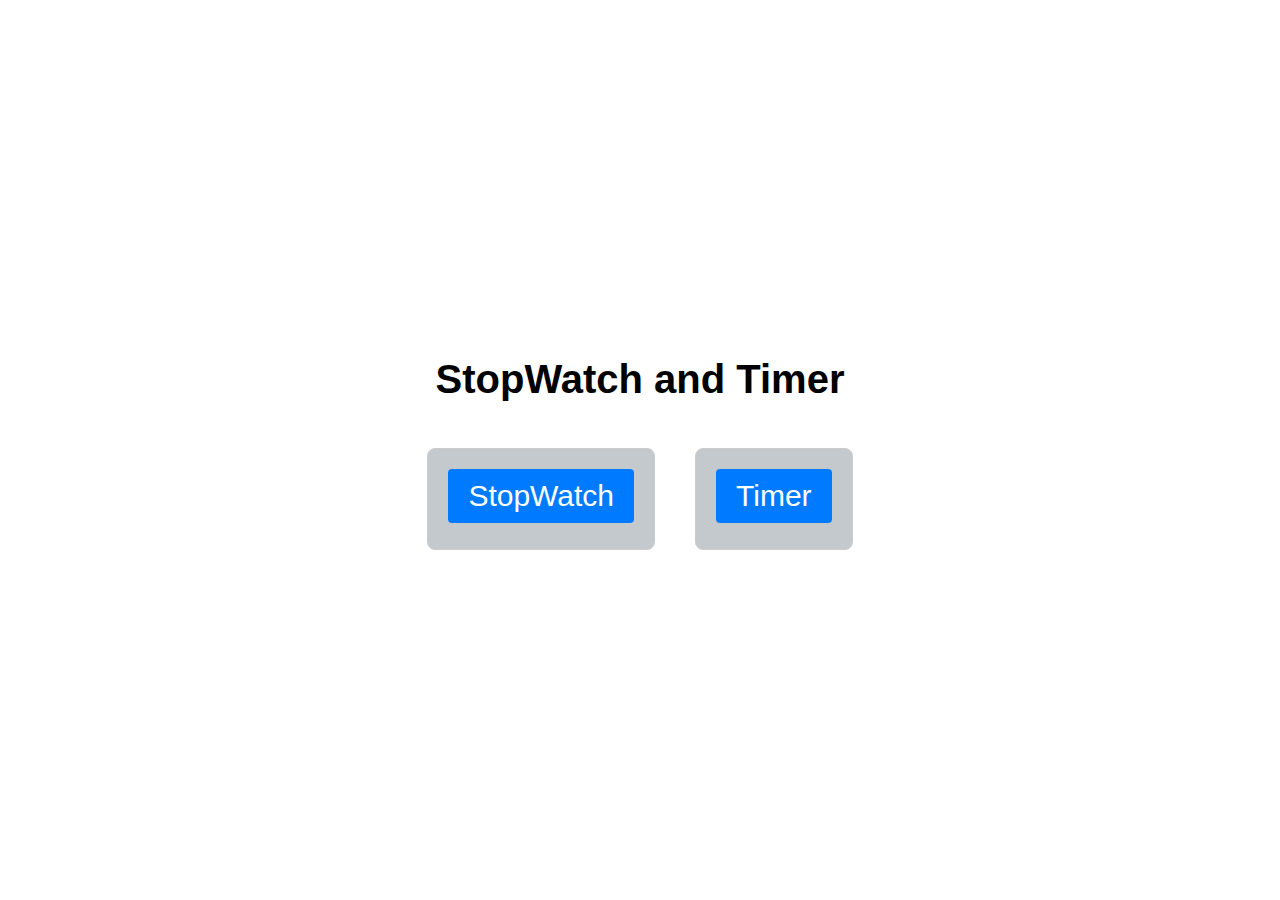
<file: timerAndStopwatch/index.html>
<!DOCTYPE html>
<html lang="en">
<head>
    <meta charset="UTF-8">
    <meta http-equiv="X-UA-Compatible" content="IE=edge">
    <meta name="viewport" content="width=device-width, initial-scale=1.0">
    <title>Timer&Stopwatch</title>
    <link rel="stylesheet" href="css/style.css">
</head>
<body>
    <h1>StopWatch and Timer</h1>
    <div class="cards">
        <div class="card">
            <div class="card-info">
              <a href="stopwatch.html" class="card-button">StopWatch</a>
            </div>
          </div>
          
          <div class="card">
            <div class="card-info">
              <a href="timer.html" class="card-button">Timer</a>
            </div>
          </div>
    </div>
          
    
</body>
</html>
</file>
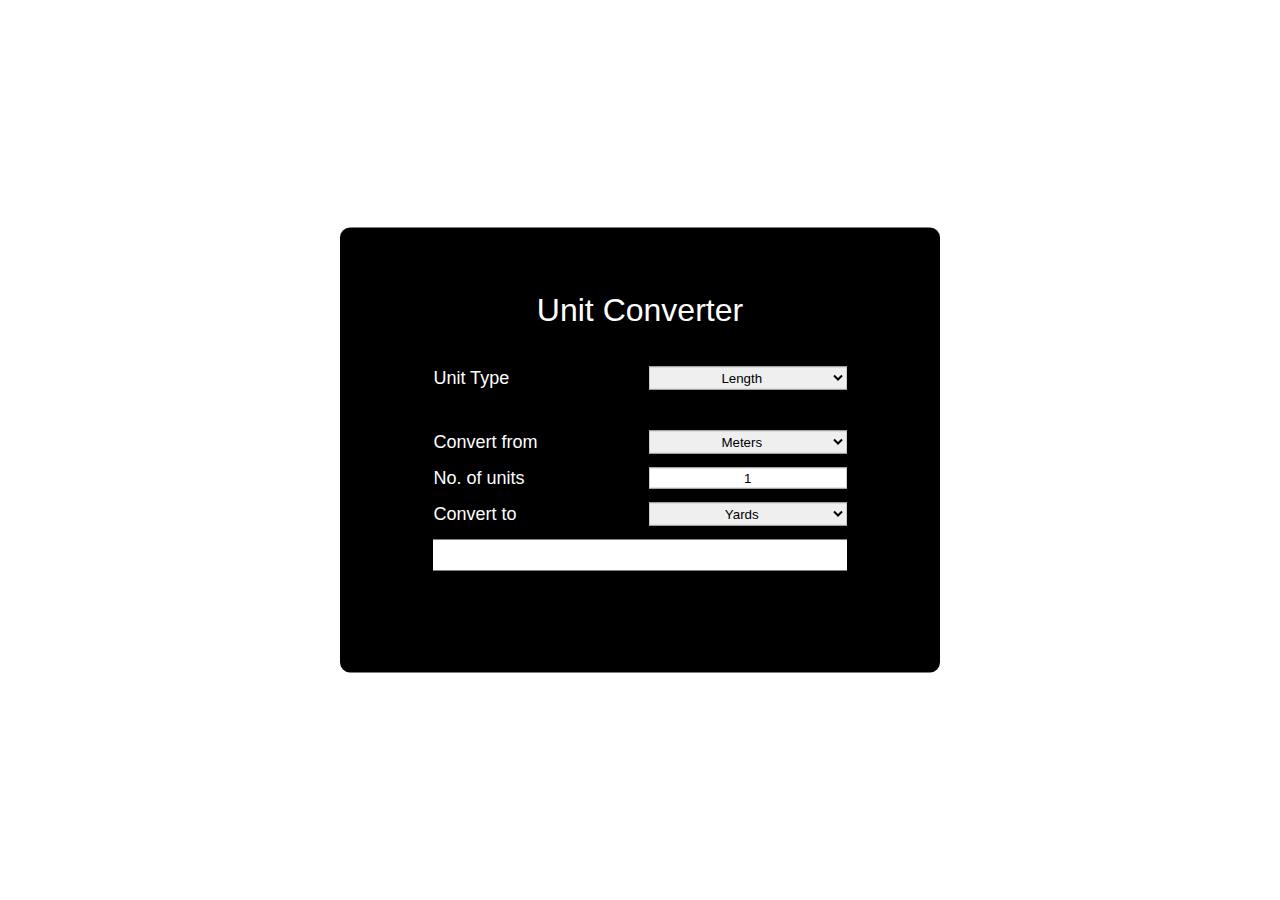
<file: unitConverter/index.html>
<!DOCTYPE html>
<html lang="en">
<head>
    <meta charset="UTF-8">
    <meta http-equiv="X-UA-Compatible" content="IE=edge">
    <meta name="viewport" content="width=device-width, initial-scale=1.0">
    <link rel="stylesheet" href="style.css">

    <title>unitConvereter</title>
</head>
<body>

    <div id=outer><div class='ac b'>Unit Converter</div><div id=cover><form name=uc>
        <table class=main>
            <tr><td>Unit Type
                <td>
                    <select id='ut' onchange=selunit();>
                        <option value='1'>Length
                        <option value='2'>Area
                        <option value='3'>Speed
                        <option value='4'>Weight
                        <option value='5'>Volume
                        <option value='6'>Temperature
                        
                    </select>
            </tr>
        </table>


        <div id=t1>
            <table class=main>
        
                <tr><td>Convert from
                    <td><select id=flength onchange=len();>
                        <option value=1>Millimeters
                        <option value=10>Centimeters
                        <option value=1000 selected>Meters
                        <option value=1000000>Kilometers
                        <option value=25.4>Inches
                        <option value=304.8>Feet
                        <option value=914.4>Yards
                        <option value=1609344>Miles
                        <option value=1852000>Nautical Miles
                        <option value=1701.8>Smoots

                        </select>
                <tr>
                    <td>No. of units<td>
                        <input id=lip value=1 onchange=len();>
                <tr>
                    <td>Convert to<td>
                    <select id=tlength onchange=len();>
                            <option value=1>Millimeters
                            <option value=10>Centimeters
                            <option value=1000>Meters
                            <option value=1000000>Kilometers
                            <option value=25.4>Inches
                            <option value=304.8>Feet
                            <option value=914.4 selected>Yards
                            <option value=1609344>Miles
                            <option value=1852000>Nautical Miles
                            <option value=1701.8>Smoots
                            
                    </select>
                <tr>
                    <td colspan=2>
                    <input class=output id=lop>
            </table>
        </div>


        <div id=t2>
            <table class=main>
                
                <tr>
                    <td>Convert from
                    <td><select id=farea onchange=area();>
                        <option value=.01>Sq. Millimeter
                        <option value=1>Sq. Centimeters
                        <option value=10000 selected>Sq. Meters
                        <option value=10000000000>Sq. Kilometers
                        <option value=6.4516>Sq. Inches
                        <option value=929.0304>Sq. Feet
                        <option value=8361.2736>Sq. Yards
                        <option value=25899881103.36>Sq. Miles
                        <option value=100000000>Hectares
                        <option value=40468564>Acres
                        </select>
                
                <tr>
                    <td>No. of units<td>
                    <input id=aip value=1 onchange=area();>
                <tr>
                    <td>Convert to<td>
                    <select id=tarea onchange=area();>
                        <option value=.01>Sq. Millimeter
                        <option value=1>Sq. Centimeters
                        <option value=10000>Sq. Meters
                        <option value=10000000000>Sq. Kilometers
                        <option value=6.4516>Sq. Inches
                        <option value=929.0304>Sq. Feet
                        <option value=8361.2736 selected>Sq. Yards
                        <option value=25899881103.36>Sq. Miles
                        <option value=100000000>Hectares
                        <option value=40468564>Acres
                    </select>
                <tr>
                    <td colspan=2>
                        <input class=output id=aop>
            </table>
        </div>


        <div id=t3>
            <table class=main>
                
                <tr>
                    <td>Convert from
                    <td>
                        <select id=fspeed onchange=speed();>
                            <option value=0.1>Millimeters /Sec
                            <option value=1>Centimeters /Sec
                            <option value=100>Meters /Sec
                            <option value=100000>Kilometers /Sec
                            <option value=27.77778 selected>Kilometers /Hour
                            <option value=2.54>Inches /Sec
                            <option value=30.48>Feet /Sec
                            <option value=91.44>Yards /Sec
                            <option value=160934.4>Miles /Sec
                            <option value=44.704>Miles /Hour
                            <option value=51.4443>Knots
                        </select>
                <tr>
                    <td>No. of units
                    <td>
                        <input id=sip value=1 onchange=speed();>
                <tr>
                
                    <td>Convert to
                    <td>
                        <select id=tspeed onchange=speed();>
                            <option value=0.1>Millimeters /Sec
                            <option value=1>Centimeters /Sec
                            <option value=100 selected>Meters /Sec
                            <option value=100000>Kilometers /Sec
                            <option value=27.77778>Kilometers /Hour
                            <option value=2.54>Inches /Sec
                            <option value=30.48>Feet /Sec
                            <option value=91.44>Yards /Sec
                            <option value=160934.4>Miles /Sec
                            <option value=44.704>Miles /Hour
                            <option value=51.4443>Knots
                
                        </select>
                <tr>
                    <td colspan=2>
                        <input class=output id=sop>
            </table>
        </div>



        <div id=t4>
            <table class=main>
                <tr>
                    <td>Convert from
                    <td><select id=fweight onchange=weight();>
                            <option value=1>Grams
                            <option value=1000 selected>Kilograms
                            <option value=100000>Quintals
                            <option value=1000000>Tonnes
                            <option value=11.66381>Tolas (in India)
                            <option value=28.34952>Ounces
                            <option value=453.59237>Pounds
                            <option value=907184.74>Short Tons (US)
                            <option value=1016047>Long Tons (UK)

                        </select>
                <tr>
                    <td>No. of units
                    <td>
                        <input id=wip value=1 onchange=weight();>
                
                <tr>
                    <td>Convert to
                        <td>
                            <select id=tweight onchange=weight();>
                                <option value=1>Grams
                                <option value=1000>Kilograms
                                <option value=100000>Quintals
                                <option value=1000000 selected>Tonnes
                                <option value=11.66381>Tolas (in India)
                                <option value=28.34952>Ounces
                                <option value=453.59237>Pounds
                                <option value=907184.74>Short Tons (US)
                                <option value=1016047>Long Tons (UK)

                            </select>
                <tr>
                    <td colspan=2>
                        <input class=output id=wop>
            </table>
        </div>




        <div id=t5>
            <table class=main>
                
                <tr>
                    <td>Convert from
                    <td>
                        <select id=fvol onchange=vol();>
                            <option value=0.001>Millilter
                            <option value=1000 selected>Litres
                            <option value=1000000>Cubic Meters
                            <option value=16.38706>Cubic Inches
                            <option value=28316.85>Cubic Feet
                            <option value=764555.858>Cubic Yards
                            <option value=29.5735>Ounces
                            <option value=3785.41>Gallons
                            <option value=473.17625>Pints
                            <option value=946.3525>Quarts
                            <option value=14.78676>Tablespoons
                            <option value=4.92892>Teaspoons

                        </select>
                <tr>
                    <td>No. of units
                    <td>
                        <input id=vip value=1 onchange=vol();>
                <tr>
                    <td>Convert to
                    <td>
                        <select id=tvol onchange=vol();>
                            <option value=0.001>Millilter
                            <option value=1000>Litres
                            <option value=1000000>Cubic Meters
                            <option value=16.38706>Cubic Inches
                            <option value=28316.85 selected>Cubic Feet
                            <option value=764555.858>Cubic Yards
                            <option value=29.5735>Ounces
                            <option value=3785.41>Gallons
                            <option value=473.17625>Pints
                            <option value=946.3525>Quarts
                            <option value=14.78676>Tablespoons
                            <option value=4.92892>Teaspoons
                        
                        </select>
                <tr>
                    <td colspan=2>
                        <input class=output id=vop>
                </table>
            </div>


        <div id=t6>
            <table class=main>
                
                <tr>
                    <td>Convert from
                    <td><select id=ftemp onchange=temp();>
                            <option value=1 selected>Deg. Celcius
                            <option value=2>Deg. Fahrenhite
                            <option value=3>Kelvin</select>
                <tr>
                    <td>Temperature
                    <td>
                        <input id=tip value=1 onchange=temp();>
                <tr>
                    <td>Convert to
                    <td><select id=ttemp onchange=temp();>
                            <option value=1>Deg. Celcius
                            <option value=2 selected>Deg. Fahrenhite
                            <option value=3>Kelvin</select>
                <tr>
                    <td colspan=2>
                        <input class=output id=top>
            </table>
        </div>
    </form>
</div>
</div>
<script src="script.js"></script>
</body>
</html>
</file>
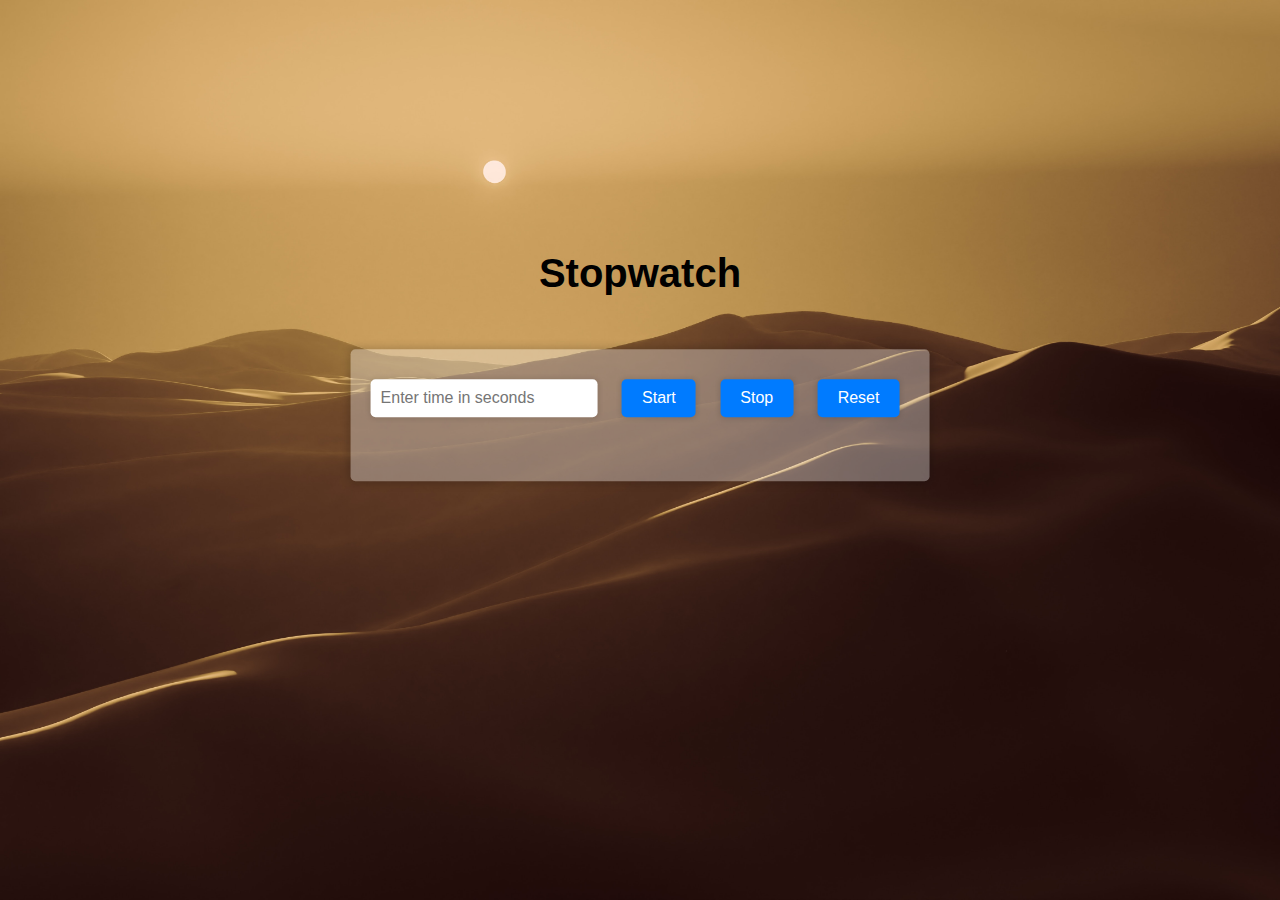
<file: timerAndStopwatch/stopwatch.html>
<!DOCTYPE html>
<html lang="en">
<head>
    <meta charset="UTF-8">
    <meta http-equiv="X-UA-Compatible" content="IE=edge">
    <meta name="viewport" content="width=device-width, initial-scale=1.0">
    <title>StopWatch</title>
    
    <link rel="stylesheet" href="css/stop.css">
</head>
<body>
  <div class="stopwatch-container">
    <h2>Stopwatch</h2>
    <div class="stopwatch">
      <input type="number" id="time-input" placeholder="Enter time in seconds">
      <button onclick="startTimer()" id="start-btn">Start</button>
      <button onclick="stopTimer()" id="stop-btn">Stop</button>
      <button onclick="resetTimer()" id="reset-btn">Reset</button>
      <p id="countdown"></p>
    </div>
  </div>
  
  
  
      <script src="js/stop.js"></script>
</body>
</html>
</file>
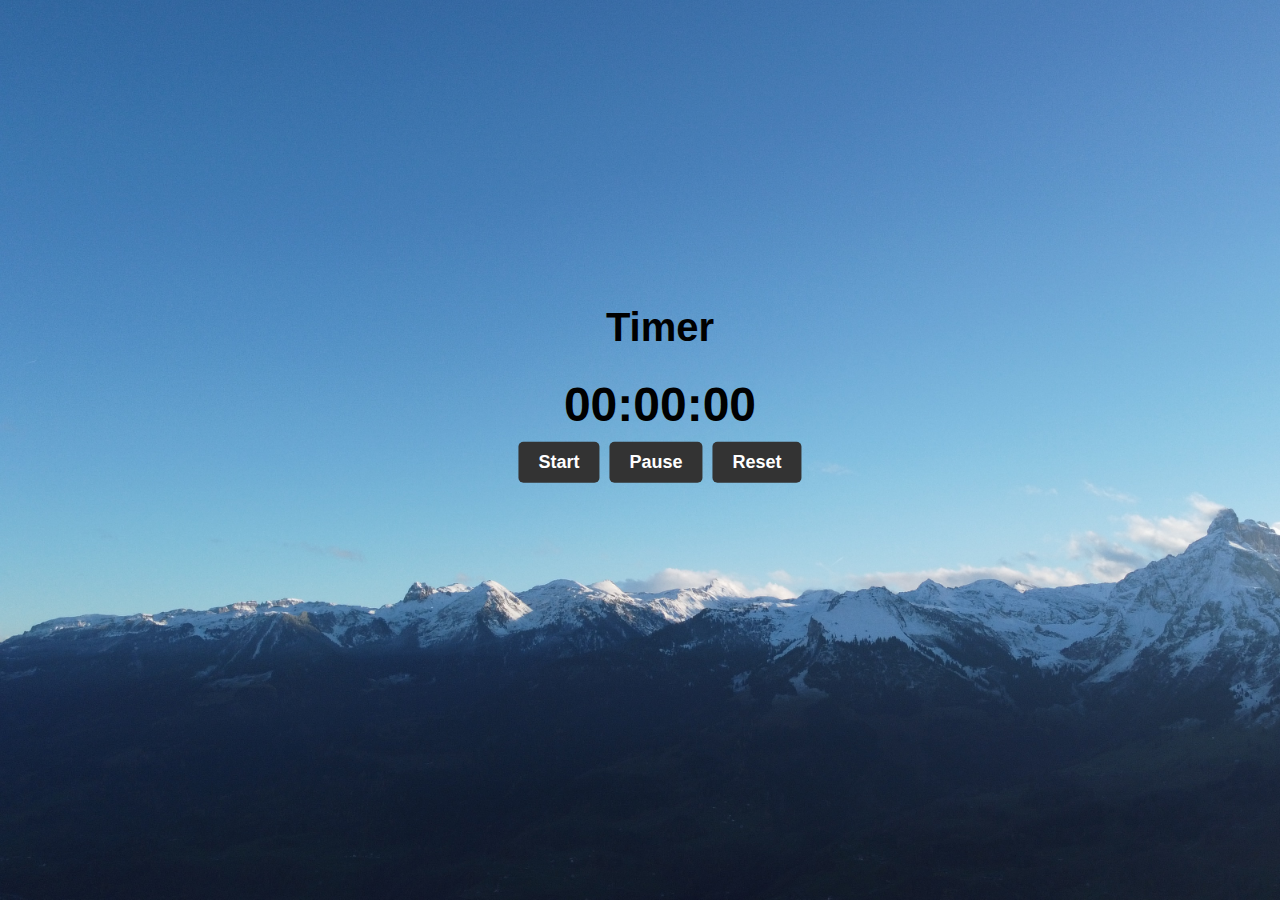
<file: timerAndStopwatch/timer.html>
<!DOCTYPE html>
<html lang="en">
<head>
    <meta charset="UTF-8">
    <meta http-equiv="X-UA-Compatible" content="IE=edge">
    <meta name="viewport" content="width=device-width, initial-scale=1.0">
    <title>Timer</title>
    <link rel="stylesheet" href="css/timer.css">
</head>
<body>
    <div class="timer">
      <h1>Timer</h1>
        <div class="timer-display">00:00:00</div>
        <div class="timer-controls">
          <button id="start">Start</button>
          <button id="pause">Pause</button>
          <button id="reset">Reset</button>
        </div>
      </div>
    <script src="js/scipt.js"></script>
</body>
</html>
</file>
<file: timerAndStopwatch/css/style.css>
body{
  font-family: sans-serif;
  margin:0;
  display:flex;
  flex-direction:column;
  align-items:center;
  height:100vh;
  justify-content:center;
  background:url("https://images.unsplash.com/photo-1499002238440-d264edd596ec?ixlib=rb-1.2.1&ixid=MnwxMjA3fDB8MHxwaG90by1wYWdlfHx8fGVufDB8fHx8&auto=format&fit=crop&w=2070&q=80");
  background-size:cover;
  overflow:hidden;
}
.cards{
  display: flex;
}
.card{
  margin-left: 20%;
}
.card {
  width: auto;
  height: 100px;
  border: 1px solid #ccc;
  border-radius: 8px;
  overflow: hidden;
  margin: 20px;
  float: left;
  background-color: #3f4f604e;
  
}

.card-img {
  width: 100%;
  height: 200px;
  object-fit: cover;
}

.card-info {
  padding: 20px;
}

.card-title {
  font-size: 24px;
  margin-bottom: 10px;
}

.card-description {
  font-size: 16px;
  margin-bottom: 20px;
}

.card-button {
  display: inline-block;
  padding: 10px 20px;
  background-color: #007bff;
  color: #fff;
  border-radius: 4px;
  text-decoration: none;
  font-size: 30px;
}

h1{
  font-size: 40px;
  
}
</file>
<file: unitConverter/style.css>
*{
    margin: 0;
    padding:0;
    box-sizing:border-box;
}


#outer{width:90%;
    max-width:600px;
    background:#fff;
    text-align:center;
    margin:0 auto;
    padding:5%;
    font:500 18px arial;
    position: absolute;
    top: 50%;
    left: 50%;
    transform: translate(-50%, -50%);
    background-color: rgb(0, 0, 0);
    color: #fff;
    border-radius: 10px;
}        
.ac{
    font-size:xx-large;
} 
#cover{
    padding:15px 0;
}
.main{
    table-layout:fixed;
    width:96%;
    margin:5px auto;
    text-align:left;
    border:0;
    padding:10px;
}
.main td{padding:3px 8px;
    vertical-align:middle;
    width:50%;
    border:0}
ul{padding:0 0 5px 5px;
    list-style:none}
li{line-height:16px}
.main input,select{
    width:100%;
    border:1px solid #ccc;
    margin:3px 0;
    padding:2px;
    text-align:center}
input.output{
    font-weight:bold;
    font-size:18px;
    padding:5px 0;
    border:0;
    text-align:center}

#t1{width:100%}
    
#t2,#t3,#t4,#t5,#t6
{display:none;
    height:100%;
}
tr td{
    margin:20px;
    
}
</file>
<file: timerAndStopwatch/css/stop.css>
body{
    font-family: sans-serif;
    margin:0;
    display:flex;
    flex-direction:column;
    align-items:center;
    height:100vh;
    justify-content:center;
    background:url("../img/bg2.jpg");
    background-size:cover;
    overflow:hidden;
}
.stopwatch-container {
    display: flex;
    flex-direction: column;
    align-items: center;
    font-family: Arial, sans-serif;
    position: absolute;
    top: 40%;
    left: 50%;
    transform: translate(-50%, -50%);
    
  }
  
  h2{
    font-size: 40px;
}
  .stopwatch {
    display: inline-block;
    align-items: center;
    margin: 20px 0;
    padding: 20px;
    background-color: rgba(245, 245, 245, 0.344);
    border-radius: 5px;
    box-shadow: 0px 0px 10px 1px rgba(0, 0, 0, 0.2);
  }
  
  input[type="number"] {
    margin-bottom: 20px;
    padding: 10px;
    margin-right: 10px;
    font-size: 16px;
    border: none;
    border-radius: 5px;
    box-shadow: 0px 0px 5px 1px rgba(0, 0, 0, 0.1);
    outline: none;
  }
  
  button {
    padding: 10px 20px;
    font-size: 16px;
    color: #fff;
    background-color: #007bff;
    border: none;
    margin:10px;
    border-radius: 5px;
    box-shadow: 0px 0px 5px 1px rgba(0, 0, 0, 0.1);
    cursor: pointer;
    transition: background-color 0.2s ease-in-out;
  }
  
  button:hover {
    background-color: #0069d9;
  }
  
  #countdown {
    margin-top: 20px;
    font-size: 24px;
    font-weight: bold;
  }
</file>
<file: timerAndStopwatch/css/timer.css>
body{
    font-family: sans-serif;
    margin:0;
    display:flex;
    flex-direction:column;
    align-items:center;
    height:100vh;
    justify-content:center;
    background:url("../img/bg1.jpg");
    background-size:cover;
    overflow:hidden;
}
h1{
    font-size: 40px;
}
.timer {
    display: flex;
    flex-direction: column;
    align-items: center;
    margin: 20px;
    position: absolute;
    top: 40%;
    left: 50%;
    transform: translate(-50%, -50%);
  }
  
  .timer-display {
    font-size: 48px;
    font-weight: bold;
    margin-bottom: 10px;
  }
  
  .timer-controls {
    display: flex;
    justify-content: center;
  }
  
  .timer-controls button {
    margin: 0 5px;
    padding: 10px 20px;
    font-size: 18px;
    font-weight: bold;
    background-color: #333;
    color: #fff;
    border: none;
    border-radius: 5px;
    cursor: pointer;
  }
  
  .timer-controls button:hover {
    background-color: #555;
  }
</file>
